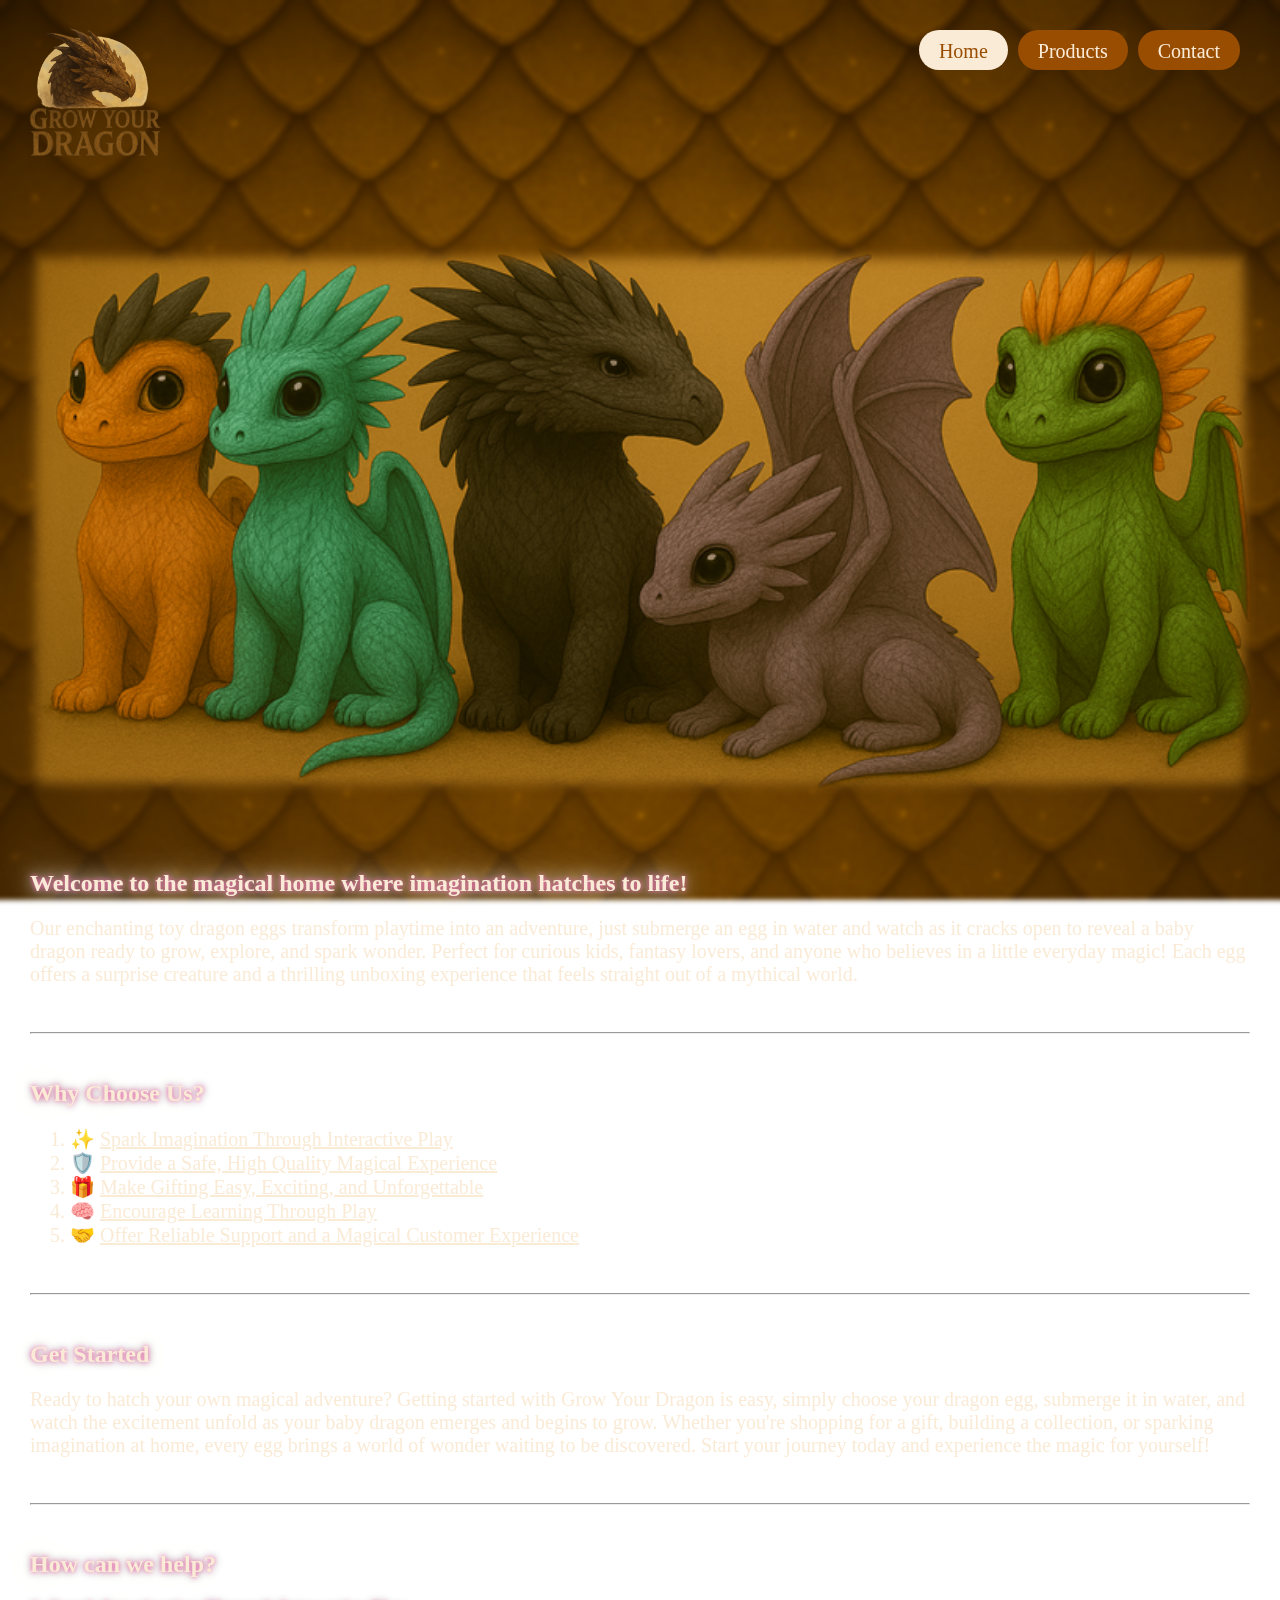
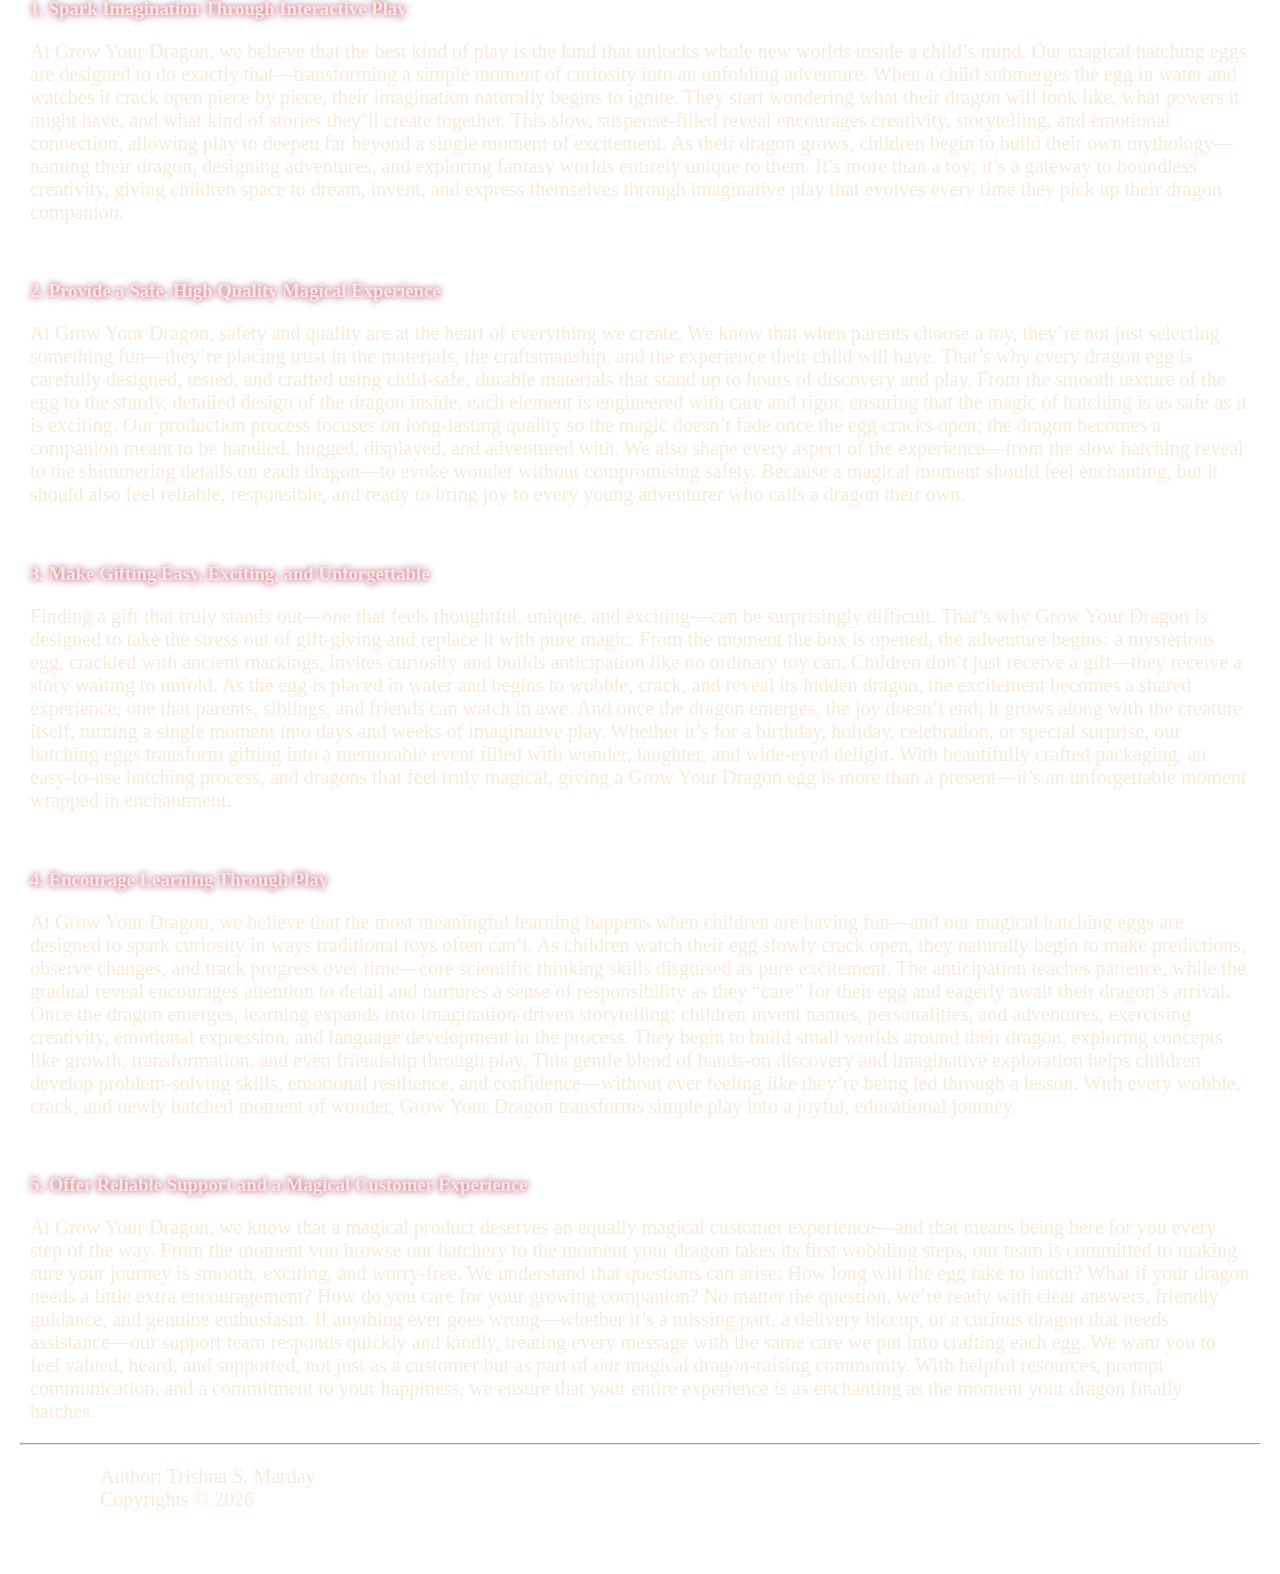
<file: index.html>
<!DOCTYPE html>
<html lang="en">
<head>
	<meta charset="UTF-8">
	<title>Home - Grow Your Dragon Official Store</title>
	<link rel="stylesheet" href="CSS/styles.css">
</head>
<body class="blur home cursor">

    <header>
    	<div class="buttons">
      		<button class="page-on button-style" onclick="window.open('index.html', '_self')">Home</button>
      		<button class="page-off button-style" onclick="window.open('products.html', '_self')">Products</button>
      		<button class="page-off button-style" onclick="window.open('contact.html', '_self')">Contact</button>
    	</div>
    	<div class="logo"></div>
 	</header>
	<main class="mainspace">
		<div class="banner"></div>
		<div class="adjustment-top">
			<h2>Welcome to the magical home where imagination hatches to life!</h2>
			<p class="Gabriola">
				Our enchanting toy dragon eggs transform playtime into an adventure, just submerge an egg in water and watch as it cracks open to reveal a baby dragon ready to grow, explore, and spark wonder. Perfect for curious kids, fantasy lovers, and anyone who believes in a little everyday magic! Each egg offers a surprise creature and a thrilling unboxing experience that feels straight out of a mythical world.
			</p>
			<br><hr><br>
			<h2>Why Choose Us?</h2>
			<ol class="Gabriola">
				<li>✨ <a href="#1">Spark Imagination Through Interactive Play</a></li>
				<li>🛡️ <a href="#2">Provide a Safe, High Quality Magical Experience</a></li>
				<li>🎁 <a href="#3">Make Gifting Easy, Exciting, and Unforgettable</a></li>
				<li>🧠 <a href="#4">Encourage Learning Through Play</a></li>
				<li>🤝 <a href="#5">Offer Reliable Support and a Magical Customer Experience</a></li>
			</ol>
			<br><hr><br>
			<h2>Get Started</h2>
			<p class="Gabriola">
				Ready to hatch your own magical adventure? Getting started with Grow Your Dragon is easy, simply choose your dragon egg, submerge it in water, and watch the excitement unfold as your baby dragon emerges and begins to grow. Whether you're shopping for a gift, building a collection, or sparking imagination at home, every egg brings a world of wonder waiting to be discovered. Start your journey today and experience the magic for yourself!
			</p>
					
			<br><hr><br>
			<h2>How can we help?</h2>
			<section id="1">
			<h3>1. Spark Imagination Through Interactive Play</h3>
			<p class="Gabriola">
				At Grow Your Dragon, we believe that the best kind of play is the kind that unlocks whole new worlds inside a child’s mind. Our magical hatching eggs are designed to do exactly that—transforming a simple moment of curiosity into an unfolding adventure. When a child submerges the egg in water and watches it crack open piece by piece, their imagination naturally begins to ignite. They start wondering what their dragon will look like, what powers it might have, and what kind of stories they’ll create together. This slow, suspense-filled reveal encourages creativity, storytelling, and emotional connection, allowing play to deepen far beyond a single moment of excitement. As their dragon grows, children begin to build their own mythology—naming their dragon, designing adventures, and exploring fantasy worlds entirely unique to them. It’s more than a toy; it’s a gateway to boundless creativity, giving children space to dream, invent, and express themselves through imaginative play that evolves every time they pick up their dragon companion.
			</p>
			</section>
			<br>
			<section id="2">
			<h3>2. Provide a Safe, High Quality Magical Experience</h3>
			<p class="Gabriola">
				At Grow Your Dragon, safety and quality are at the heart of everything we create. We know that when parents choose a toy, they’re not just selecting something fun—they’re placing trust in the materials, the craftsmanship, and the experience their child will have. That’s why every dragon egg is carefully designed, tested, and crafted using child‑safe, durable materials that stand up to hours of discovery and play. From the smooth texture of the egg to the sturdy, detailed design of the dragon inside, each element is engineered with care and rigor, ensuring that the magic of hatching is as safe as it is exciting. Our production process focuses on long‑lasting quality so the magic doesn’t fade once the egg cracks open; the dragon becomes a companion meant to be handled, hugged, displayed, and adventured with. We also shape every aspect of the experience—from the slow hatching reveal to the shimmering details on each dragon—to evoke wonder without compromising safety. Because a magical moment should feel enchanting, but it should also feel reliable, responsible, and ready to bring joy to every young adventurer who calls a dragon their own.
			</p>
			</section>
			<br>
			<section id="3">
			<h3>3. Make Gifting Easy, Exciting, and Unforgettable</h3>
			<p class="Gabriola">
				Finding a gift that truly stands out—one that feels thoughtful, unique, and exciting—can be surprisingly difficult. That’s why Grow Your Dragon is designed to take the stress out of gift‑giving and replace it with pure magic. From the moment the box is opened, the adventure begins: a mysterious egg, crackled with ancient markings, invites curiosity and builds anticipation like no ordinary toy can. Children don’t just receive a gift—they receive a story waiting to unfold. As the egg is placed in water and begins to wobble, crack, and reveal its hidden dragon, the excitement becomes a shared experience, one that parents, siblings, and friends can watch in awe. And once the dragon emerges, the joy doesn’t end; it grows along with the creature itself, turning a single moment into days and weeks of imaginative play. Whether it’s for a birthday, holiday, celebration, or special surprise, our hatching eggs transform gifting into a memorable event filled with wonder, laughter, and wide‑eyed delight. With beautifully crafted packaging, an easy‑to‑use hatching process, and dragons that feel truly magical, giving a Grow Your Dragon egg is more than a present—it’s an unforgettable moment wrapped in enchantment.
			</p>
			</section>
			<br>
			<section id="4">
			<h3>4. Encourage Learning Through Play</h3>
			<p class="Gabriola">
				At Grow Your Dragon, we believe that the most meaningful learning happens when children are having fun—and our magical hatching eggs are designed to spark curiosity in ways traditional toys often can’t. As children watch their egg slowly crack open, they naturally begin to make predictions, observe changes, and track progress over time—core scientific thinking skills disguised as pure excitement. The anticipation teaches patience, while the gradual reveal encourages attention to detail and nurtures a sense of responsibility as they “care” for their egg and eagerly await their dragon’s arrival. Once the dragon emerges, learning expands into imagination‑driven storytelling: children invent names, personalities, and adventures, exercising creativity, emotional expression, and language development in the process. They begin to build small worlds around their dragon, exploring concepts like growth, transformation, and even friendship through play. This gentle blend of hands‑on discovery and imaginative exploration helps children develop problem‑solving skills, emotional resilience, and confidence—without ever feeling like they’re being led through a lesson. With every wobble, crack, and newly hatched moment of wonder, Grow Your Dragon transforms simple play into a joyful, educational journey.
			</p>
			</section>
			<br>
			<section id="5">
			<h3>5. Offer Reliable Support and a Magical Customer Experience</h3>
			<p class="Gabriola">
				At Grow Your Dragon, we know that a magical product deserves an equally magical customer experience—and that means being here for you every step of the way. From the moment you browse our hatchery to the moment your dragon takes its first wobbling steps, our team is committed to making sure your journey is smooth, exciting, and worry‑free. We understand that questions can arise: How long will the egg take to hatch? What if your dragon needs a little extra encouragement? How do you care for your growing companion? No matter the question, we’re ready with clear answers, friendly guidance, and genuine enthusiasm. If anything ever goes wrong—whether it’s a missing part, a delivery hiccup, or a curious dragon that needs assistance—our support team responds quickly and kindly, treating every message with the same care we put into crafting each egg. We want you to feel valued, heard, and supported, not just as a customer but as part of our magical dragon‑raising community. With helpful resources, prompt communication, and a commitment to your happiness, we ensure that your entire experience is as enchanting as the moment your dragon finally hatches.
			</p>
			</section>
		</div>	
	</main>
	<footer>
	<hr>
	<pre class="Gabriola">
		Author: Trishna S. Marday
		Copyrights &copy; 2026
	</pre>
	</footer>
</body>
</file>
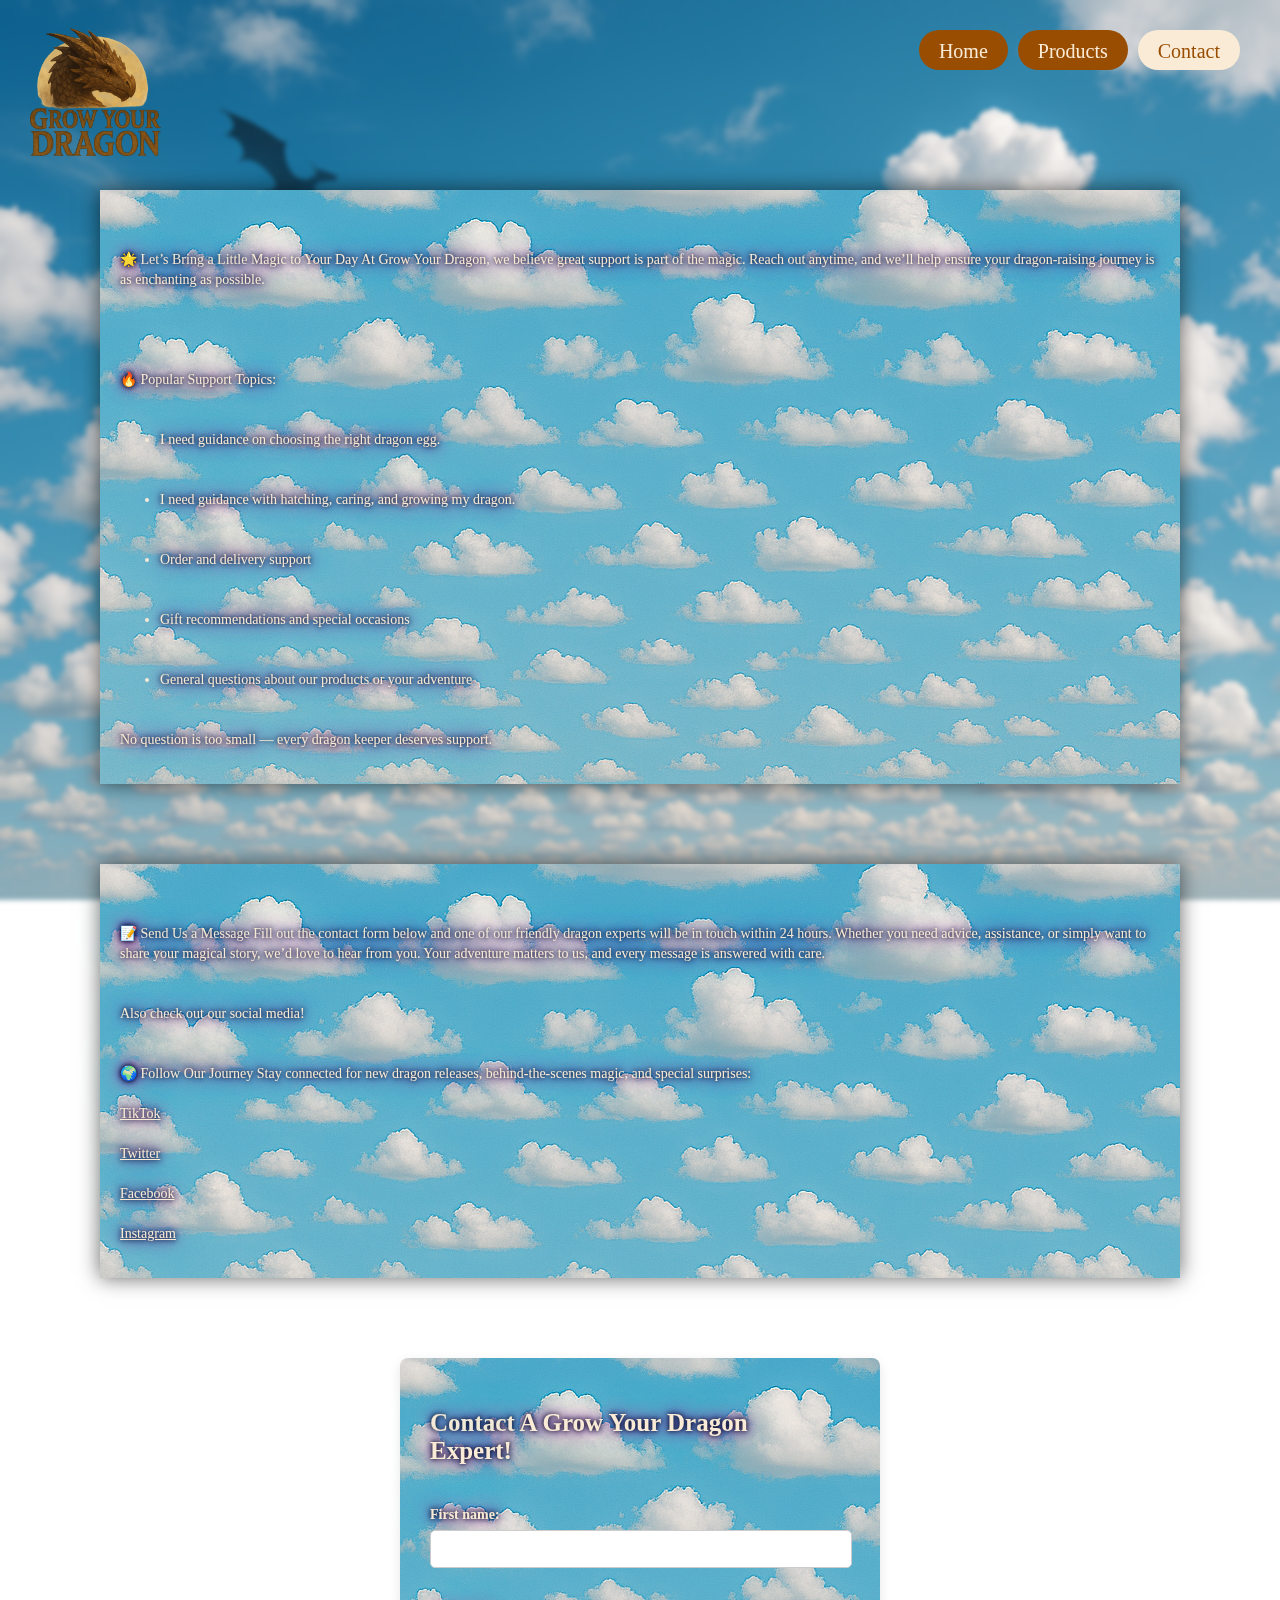
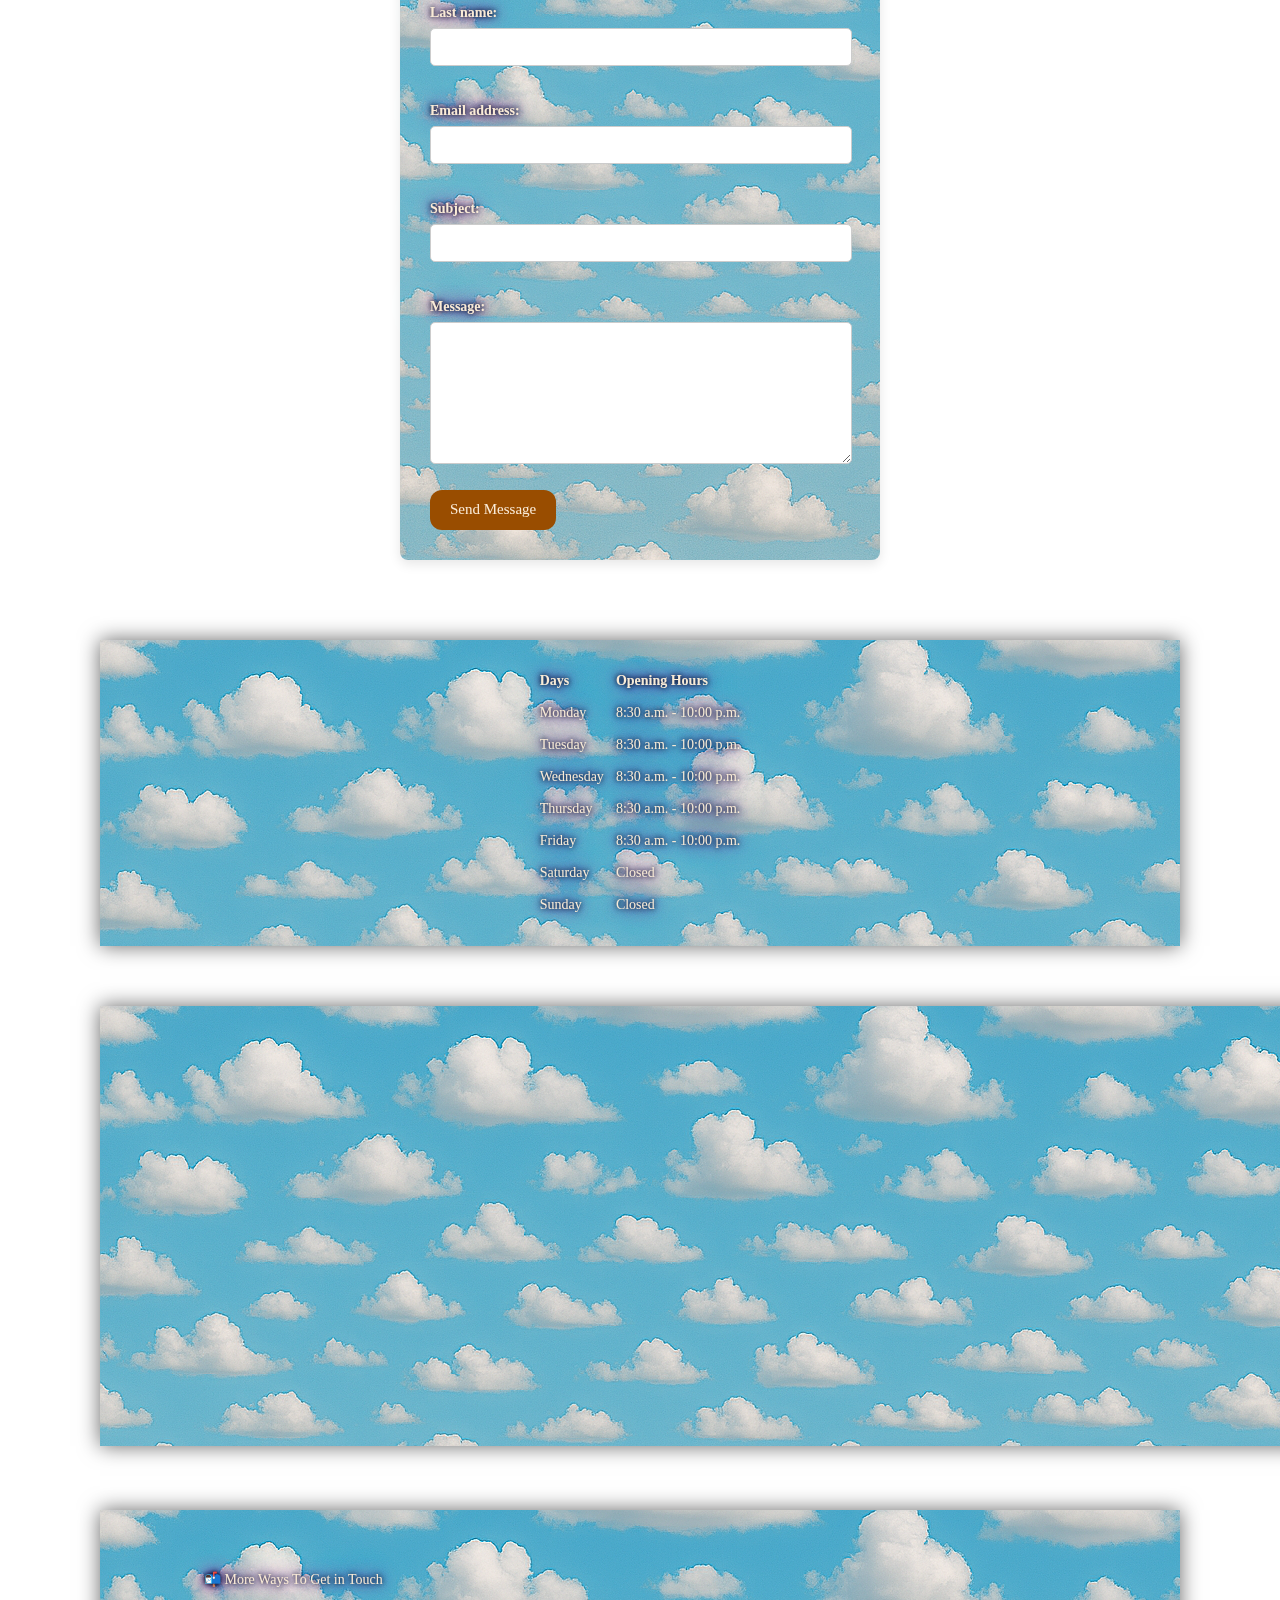
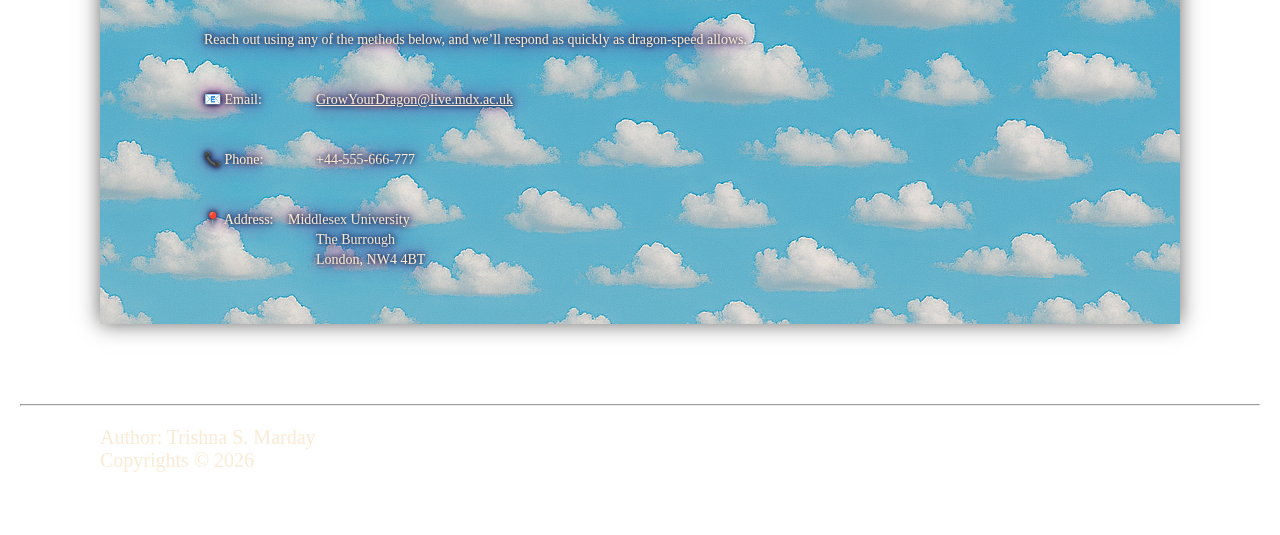
<file: contact.html>
<!DOCTYPE html>
<html lang="en">


<head>
		<meta charset="UTF-8">
		<title>Contact - Grow Your Dragon Official Store</title>
		<link rel="stylesheet" href="CSS/styles.css">
</head>


<body class="contact-background blur cursor">
	<header>
		<div class="buttons">
      		<button class="page-off button-style" onclick="window.open('index.html', '_self')">Home</button>
      		<button class="page-off button-style" onclick="window.open('products.html', '_self')">Products</button>
      		<button class="page-on button-style" onclick="window.open('contact.html', '_self')">Contact</button>
    	</div>
    	<div class="logo"></div>
	</header>
	<main class="mainspace">
			<div class="contact-card">
				<p class="contact-description">
					🌟 Let’s Bring a Little Magic to Your Day
					At Grow Your Dragon, we believe great support is part of the magic.
					Reach out anytime, and we’ll help ensure your dragon‑raising journey is as enchanting as possible.
					
					<br><br><br><br><br>

					🔥 Popular Support Topics:
				</p>
				<ul>
					<li  class="contact-list contact-description">I need guidance on choosing the right dragon egg.</li>
					<li  class="contact-list contact-description">I need guidance with hatching, caring, and growing my dragon.</li>
					<li  class="contact-list contact-description">Order and delivery support</li>
					<li  class="contact-list contact-description">Gift recommendations and special occasions</li>
					<li  class="contact-list contact-description">General questions about our products or your adventure</li>
				</ul>
				<p class="contact-description">No question is too small — every dragon keeper deserves support.</p>
			</div>
			<div class="contact-card">
				<p class="contact-description">
					📝 Send Us a Message
					Fill out the contact form below and one of our friendly dragon experts will be in touch within 24 hours.
					Whether you need advice, assistance, or simply want to share your magical story, we’d love to hear from you.
					Your adventure matters to us, and every message is answered with care.
				</p>
				<p class="contact-description">
					Also check out our social media!
				</p>
				<p class="contact-description">
					🌍 Follow Our Journey
					Stay connected for new dragon releases, behind‑the‑scenes magic, and special surprises:
					<br><br>
					<a href="https://www.tiktok.com" target="_blank">TikTok</a>
					<br><br>
					<a href="https://www.twitter.com" target="_blank">Twitter</a>
					<br><br>
					<a href="https://www.facebook.com" target="_blank">Facebook</a>
					<br><br>
					<a href="https://www.instagram.com" target="_blank">Instagram</a>
				</p>
			</div>
			<div class="form-middle">
				<div class="form-container">
			    	<h2 class="form-header">Contact A Grow Your Dragon Expert!</h2>

				    <form class="contact-description">
				        
				        <label for="first-name">First name: </label>
				        <input type="text" id="first-name" name="first-name" required>
				        <br>
				        <br>
				        <label for="last-name">Last name: </label>
				        <input type="text" id="last-name" name="last-name" required>
				        <br>
				        <br>
				        <label for="email">Email address: </label>
				        <input type="email" id="email" name="email" required>
				        <br>
				        <br>
				        <label for="subject">Subject: </label>
				        <input type="text" id="subject" name="subject" required>
				        <br>
				        <br>
			        	<label for="message">Message: </label>
			        	<textarea id="message" name="message" required></textarea>
			        	<br>
			        	<br>
			        	<button class="form-button page-off">Send Message</button>

			    	</form>
				</div>
			</div>
		<div class="table-card">
			<table class="contact-table">
				<tr>
					<th class="left contact-th">Days</th>
					<th class="left contact-th">Opening Hours</th>
				</tr>
				<tr>
					<td class="contact-td">Monday</td>
					<td class="contact-td">8:30 a.m. - 10:00 p.m.</td>
				</tr>
				<tr>
					<td class="contact-td">Tuesday</td>
					<td class="contact-td">8:30 a.m. - 10:00 p.m.</td>
				</tr>
				<tr>
					<td class="contact-td">Wednesday</td>
					<td class="contact-td">8:30 a.m. - 10:00 p.m.</td>
				</tr>
				<tr>
					<td class="contact-td">Thursday</td>
					<td class="contact-td">8:30 a.m. - 10:00 p.m.</td>
				</tr>
				<tr>
					<td class="contact-td">Friday</td>
					<td class="contact-td">8:30 a.m. - 10:00 p.m.</td>
				</tr>
				<tr>
					<td class="contact-td">Saturday</td>
					<td class="contact-td">Closed</td>
				</tr>
				<tr>
					<td class="contact-td">Sunday</td>
					<td class="contact-td">Closed</td>
				</tr>
			</table>
		</div>
		<div class="map-adjustment">
			<iframe class="map-frame" src="https://www.google.com/maps/embed?pb=!1m18!1m12!1m3!1d2478.8282442057043!2d-0.23192372366451447!3d51.589711171832086!2m3!1f0!2f0!3f0!3m2!1i1024!2i768!4f13.1!3m3!1m2!1s0x4876108b08ac8657%3A0xc6241b957359e27d!2sMiddlesex%20University%20London!5e0!3m2!1sen!2suk!4v1770058120390!5m2!1sen!2suk"></iframe>
		</div>

		<div class="contact-card">
			<pre class="contact-description">
			📬 More Ways To Get in Touch
			<br>
			Reach out using any of the methods below, and we’ll respond as quickly as dragon‑speed allows.
			<br>
			📧 Email:		<a href="mailto:GrowYourDragon@live.mdx.ac.uk">GrowYourDragon@live.mdx.ac.uk</a>
			<br>
			📞 Phone:		+44‑555‑666‑777
			<br>
			📍 Address:	Middlesex University
							The Burrough
							London, NW4 4BT
			</pre>
		</div>
	</main>
	<footer>
	<hr>
	<pre class="Gabriola">
		Author: Trishna S. Marday
		Copyrights &copy; 2026
	</pre>
	</footer>
</body>
</file>
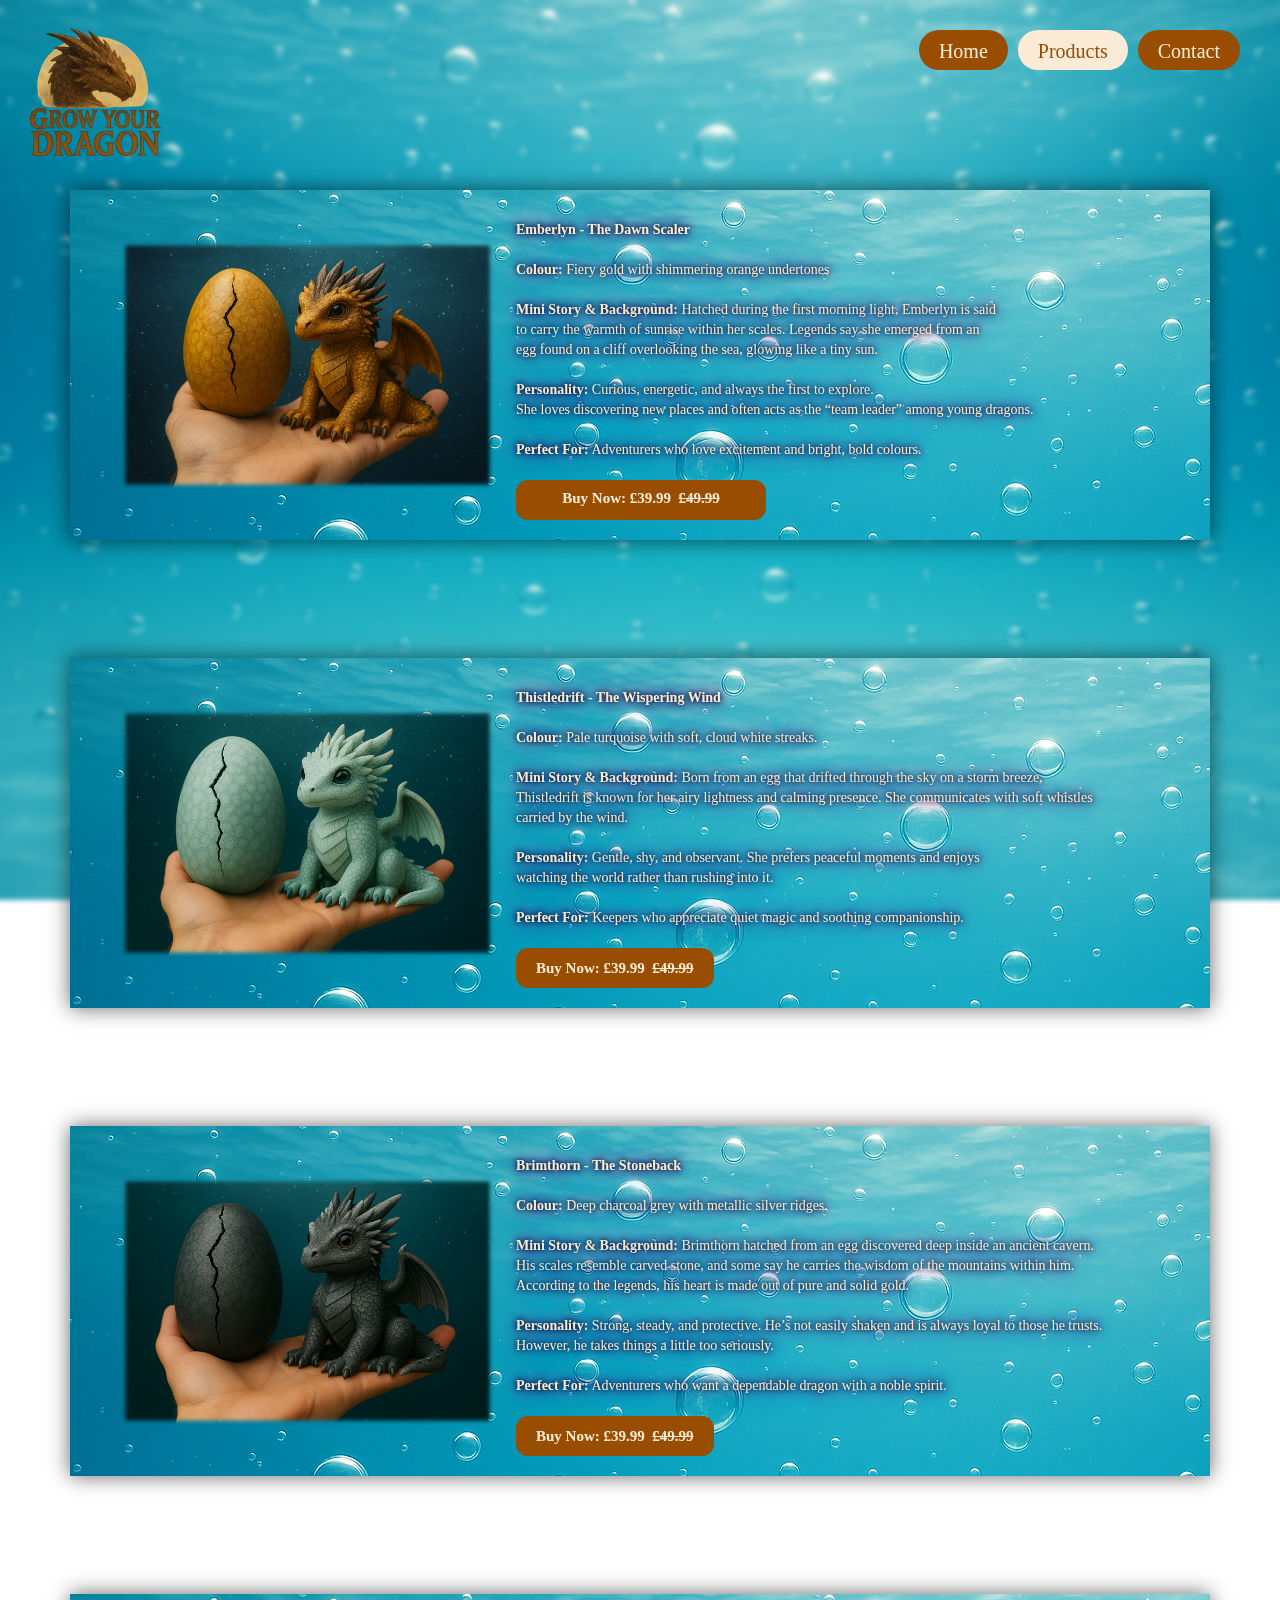
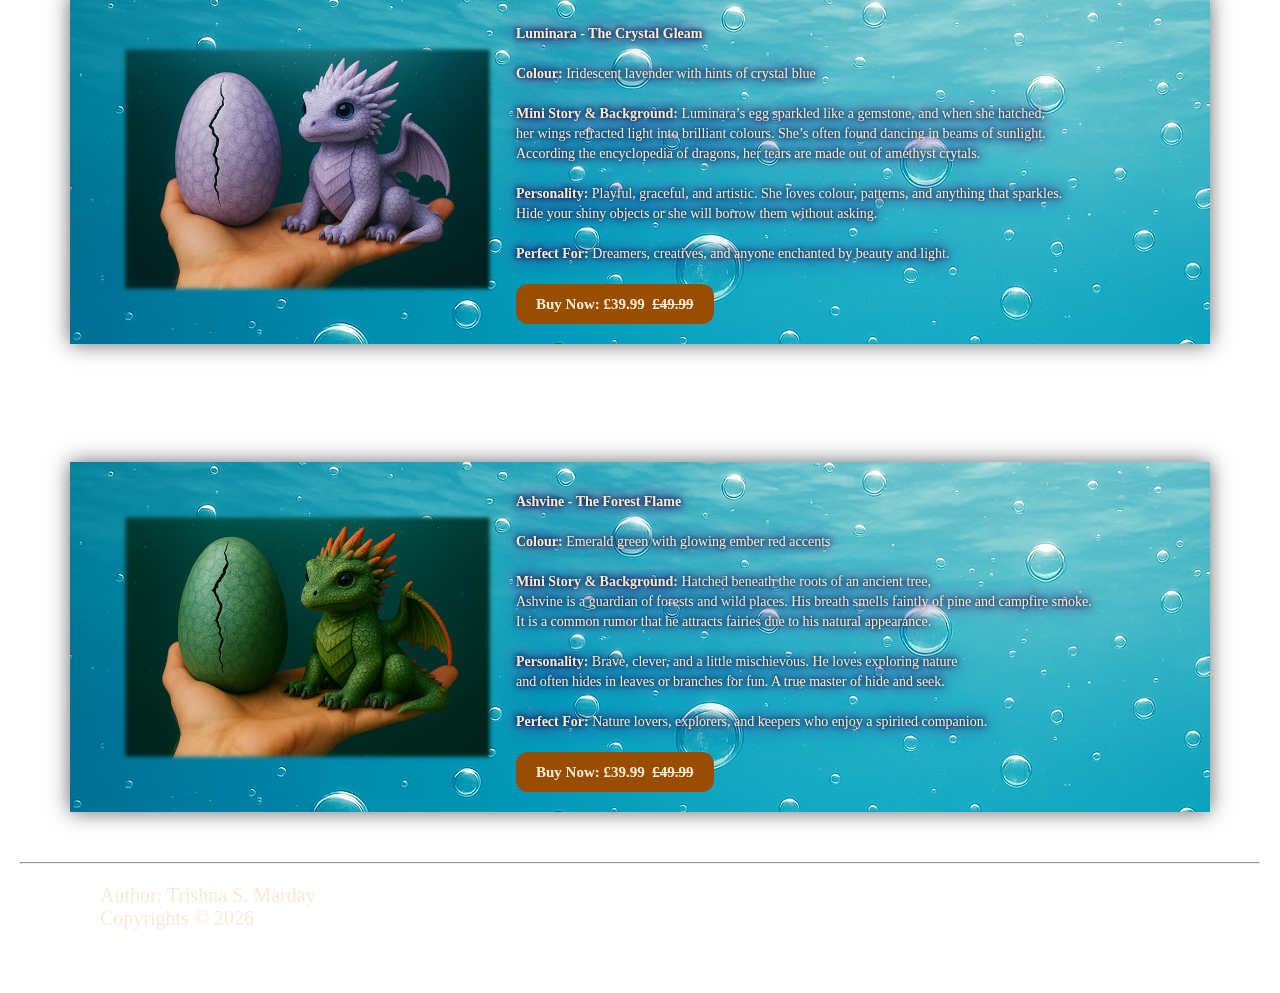
<file: products.html>
<!DOCTYPE html>
<html lang="en">

<head>
	<meta charset="UTF-8">
	<title>Products - Grow Your Dragon Official Store</title>
	<link rel="stylesheet" href="CSS/styles.css">
</head>

<body class="products-background blur cursor">
	<header>
		<div class="buttons">
      		<button class="page-off button-style" onclick="window.open('index.html', '_self')">Home</button>
      		<button class="page-on button-style" onclick="window.open('products.html', '_self')">Products</button>
      		<button class="page-off button-style" onclick="window.open('contact.html', '_self')">Contact</button>
    	</div>
    	<div class="logo"></div>
	</header>

	<main class="mainspace">
		<div>	
			<div class="product-card">
				<div class="Emberlyn product-info pre-style">
					<div>
						<p class="product-description product-card-correction">
							<strong>Emberlyn - The Dawn Scaler</strong>

							<strong>Colour:</strong> Fiery gold with shimmering orange undertones

							<strong>Mini Story & Background:</strong> Hatched during the first morning light, Emberlyn is said
							to carry the warmth of sunrise within her scales. Legends say she emerged from an
							egg found on a cliff overlooking the sea, glowing like a tiny sun.

							<strong>Personality:</strong> Curious, energetic, and always the first to explore.
							She loves discovering new places and often acts as the “team leader” among young dragons.

							<strong>Perfect For:</strong> Adventurers who love excitement and bright, bold colours.

							<button class="purchase-button page-off" onclick="window.open('purchase-emberlyn.html', '_self')"><strong>Buy Now: £39.99  <del>£49.99</del></strong>
							</button>
						</p>
					</div>
				</div>
			</div>
			<br>
			<div class="product-card">
				<div class="Thistledrift product-info pre-style">
					<div>
						<p class="product-description product-card-correction">
							<strong>Thistledrift - The Wispering Wind</strong>

							<strong>Colour:</strong> Pale turquoise with soft, cloud white streaks.

							<strong>Mini Story & Background:</strong> Born from an egg that drifted through the sky on a storm breeze,
							Thistledrift is known for her airy lightness and calming presence. She communicates with soft whistles
							carried by the wind.

							<strong>Personality:</strong> Gentle, shy, and observant. She prefers peaceful moments and enjoys 
							watching the world rather than rushing into it.

							<strong>Perfect For:</strong> Keepers who appreciate quiet magic and soothing companionship.

							<button class="purchase-button page-off" onclick="window.open('purchase-thistledrift.html', '_self')"><strong>Buy Now: £39.99  <del>£49.99</del></strong></button>
						</p>
					</div>
				</div>
			</div>
			<br>
			<div class="product-card">
				<div class="Brimthorn product-info pre-style">
					<div>
						<p class="product-description product-card-correction">
							<strong>Brimthorn - The Stoneback</strong>

							<strong>Colour:</strong> Deep charcoal grey with metallic silver ridges.
					
							<strong>Mini Story & Background:</strong> Brimthorn hatched from an egg discovered deep inside an ancient cavern.
							His scales resemble carved stone, and some say he carries the wisdom of the mountains within him.
							According to the legends, his heart is made out of pure and solid gold.
					
							<strong>Personality:</strong> Strong, steady, and protective. He’s not easily shaken and is always loyal to those he trusts.
							However, he takes things a little too seriously.
					
							<strong>Perfect For:</strong> Adventurers who want a dependable dragon with a noble spirit.

							<button class="purchase-button page-off" onclick="window.open('purchase-brimthorn.html', '_self')"><strong>Buy Now: £39.99  <del>£49.99</del></strong></button>
						</p>
					</div>
				</div>
			</div>
			<br>
			<div class="product-card">
				<div class="Luminara product-info pre-style">
					<div>
						<p class="product-description product-card-correction">
							<strong>Luminara - The Crystal Gleam</strong>

							<strong>Colour:</strong> Iridescent lavender with hints of crystal blue
					
							<strong>Mini Story & Background:</strong> Luminara’s egg sparkled like a gemstone, and when she hatched,
							her wings refracted light into brilliant colours. She’s often found dancing in beams of sunlight.
							According the encyclopedia of dragons, her tears are made out of amethyst crytals.
		 			
		 					<strong>Personality:</strong> Playful, graceful, and artistic. She loves colour, patterns, and anything that sparkles.
		 					Hide your shiny objects or she will borrow them without asking.

							<strong>Perfect For:</strong> Dreamers, creatives, and anyone enchanted by beauty and light.

							<button class="purchase-button page-off" onclick="window.open('purchase-luminara.html', '_self')"><strong>Buy Now: £39.99  <del>£49.99</del></strong></button>
						</p>
					</div>
				</div>
			</div>
			<br>
			<div class="product-card">
				<div class="Ashvine product-info pre-style">
					<div>
						<p class="product-description product-card-correction">
							<strong>Ashvine - The Forest Flame</strong>

							<strong>Colour:</strong> Emerald green with glowing ember red accents

							<strong>Mini Story & Background:</strong> Hatched beneath the roots of an ancient tree,
							Ashvine is a guardian of forests and wild places. His breath smells faintly of pine and campfire smoke.
							It is a common rumor that he attracts fairies due to his natural appearance.

							<strong>Personality:</strong> Brave, clever, and a little mischievous. He loves exploring nature 
							and often hides in leaves or branches for fun. A true master of hide and seek.

							<strong>Perfect For:</strong> Nature lovers, explorers, and keepers who enjoy a spirited companion.

							<button class="purchase-button page-off" onclick="window.open('purchase-ashvine.html', '_self')"><strong>Buy Now: £39.99  <del>£49.99</del></strong></button>
						</p>
					</div>
				</div>
			</div>
		</div>	
	</main>
	<footer>
	<hr>
	<pre class="Gabriola">
		Author: Trishna S. Marday
		Copyrights &copy; 2026
	</pre>
</footer>
</body>
</file>
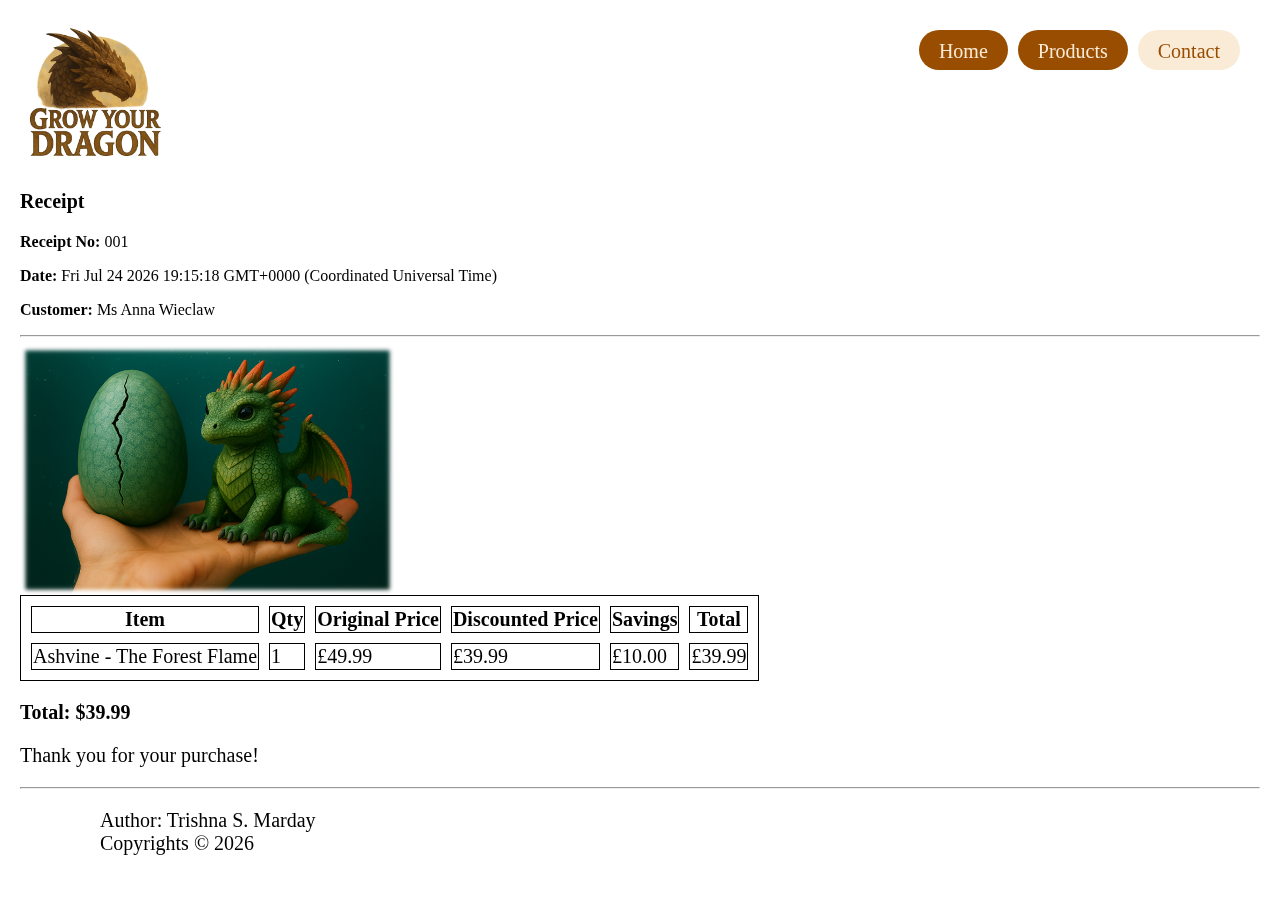
<file: purchase-ashvine.html>
<!DOCTYPE html>
<html lang="en">

<head>
	<meta charset="UTF-8">
	<title>Purchase Completed - Grow Your Dragon Official Store</title>
	<link rel="stylesheet" href="CSS/styles.css">
</head>
<body class="blur">
	<header>
		<div class="buttons">
      		<button class="page-off button-style" onclick="window.open('index.html', '_self')">Home</button>
      		<button class="page-off button-style" onclick="window.open('products.html', '_self')">Products</button>
      		<button class="page-on button-style" onclick="window.open('contact.html', '_self')">Contact</button>
    	</div>
    	<div class="logo"></div>
	</header>
	<main class="mainspace">
		<p class="purchase-font"><strong>Receipt</strong></p>
    	<p><strong>Receipt No:</strong> 001</p>
    	<p>
    		<strong>
    			Date:
    		</strong>
    			<script>
    				const today = new Date();
    				document.write(today);
				</script>
    	</p>
    	<p><strong>Customer: </strong>Ms Anna Wieclaw</p>

    	<hr>

    	<div class="Ashvine">
    	</div>

    	<table class="purchase-table">
        	<tr>
            	<th class="purchase-font purchase-th">Item</th>
            	<th class="purchase-font purchase-th">Qty</th>
            	<th class="purchase-font purchase-th">Original Price</th>
            	<th class="purchase-font purchase-th">Discounted Price</th>
            	<th class="purchase-font purchase-th">Savings</th>
            	<th class="purchase-font purchase-th">Total</th>
        	</tr>
        	<tr>
            	<td class="purchase-font purchase-td">Ashvine - The Forest Flame</td>
            	<td class="purchase-font purchase-th">1</td>
            	<td class="purchase-font purchase-th">£49.99</td>
            	<td class="purchase-font purchase-th">£39.99</td>
            	<td class="purchase-font purchase-th">£10.00</td>
            	<td class="purchase-font purchase-th">£39.99</td>
        	</tr>
    	</table>

    	<p class="purchase-font"><strong>Total: $39.99</strong></p>
    	<p class="purchase-font">Thank you for your purchase!</p>
	</main>
	<footer>
	<hr>
	<pre class="purchase-Gabriola">
		Author: Trishna S. Marday
		Copyrights &copy; 2026
	</pre>
	</footer>
</body>
</file>
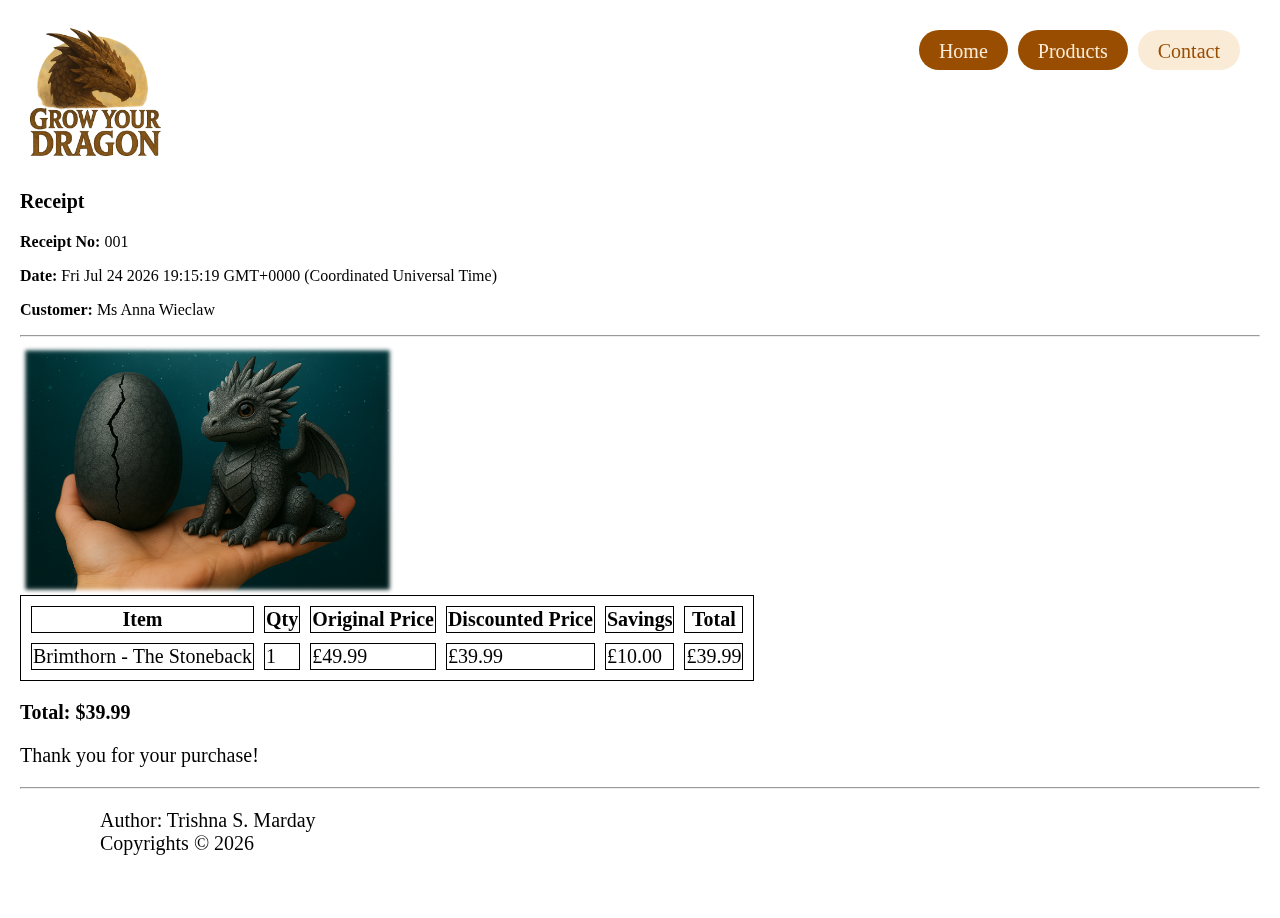
<file: purchase-brimthorn.html>
<!DOCTYPE html>
<html lang="en">

<head>
	<meta charset="UTF-8">
	<title>Purchase Completed - Grow Your Dragon Official Store</title>
	<link rel="stylesheet" href="CSS/styles.css">
</head>
<body class="blur">
	<header>
		<div class="buttons">
      		<button class="page-off button-style" onclick="window.open('index.html', '_self')">Home</button>
      		<button class="page-off button-style" onclick="window.open('products.html', '_self')">Products</button>
      		<button class="page-on button-style" onclick="window.open('contact.html', '_self')">Contact</button>
    	</div>
    	<div class="logo"></div>
	</header>
	<main class="mainspace">
		<p class="purchase-font"><strong>Receipt</strong></p>
    	<p><strong>Receipt No:</strong> 001</p>
    	<p>
    		<strong>
    			Date:
    		</strong>
    			<script>
    				const today = new Date();
    				document.write(today);
				</script>
    	</p>
    	<p><strong>Customer: </strong>Ms Anna Wieclaw</p>

    	<hr>

    	<div class="Brimthorn">
    	</div>

    	<table class="purchase-table">
        	<tr>
            	<th class="purchase-font purchase-th">Item</th>
            	<th class="purchase-font purchase-th">Qty</th>
            	<th class="purchase-font purchase-th">Original Price</th>
            	<th class="purchase-font purchase-th">Discounted Price</th>
            	<th class="purchase-font purchase-th">Savings</th>
            	<th class="purchase-font purchase-th">Total</th>
        	</tr>
        	<tr>
            	<td class="purchase-font purchase-td">Brimthorn - The Stoneback</td>
            	<td class="purchase-font purchase-th">1</td>
            	<td class="purchase-font purchase-th">£49.99</td>
            	<td class="purchase-font purchase-th">£39.99</td>
            	<td class="purchase-font purchase-th">£10.00</td>
            	<td class="purchase-font purchase-th">£39.99</td>
        	</tr>
    	</table>

    	<p class="purchase-font"><strong>Total: $39.99</strong></p>
    	<p class="purchase-font">Thank you for your purchase!</p>
	</main>
	<footer>
	<hr>
	<pre class="purchase-Gabriola">
		Author: Trishna S. Marday
		Copyrights &copy; 2026
	</pre>
	</footer>
</body>
</file>
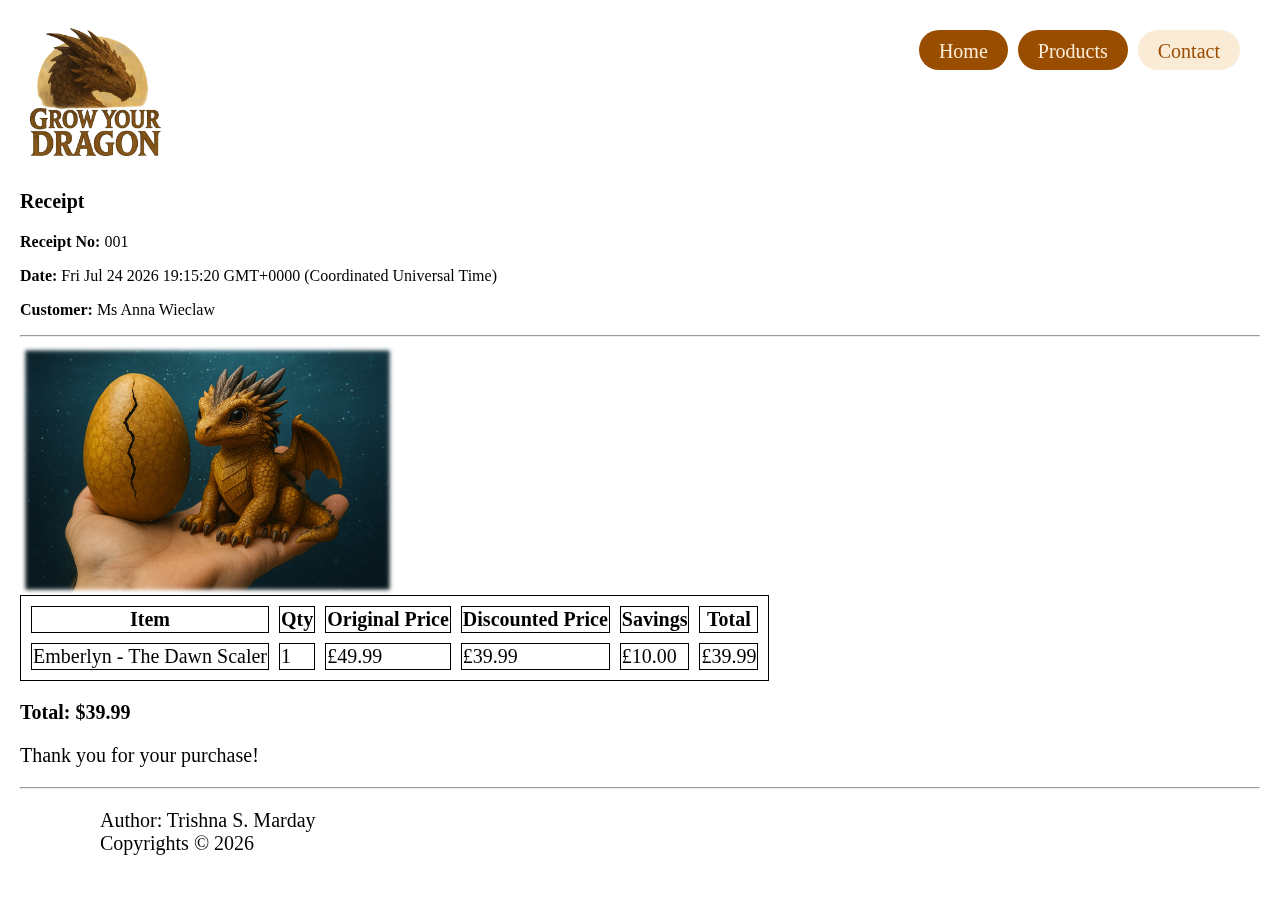
<file: purchase-emberlyn.html>
<!DOCTYPE html>
<html lang="en">

<head>
	<meta charset="UTF-8">
	<title>Purchase Completed - Grow Your Dragon Official Store</title>
	<link rel="stylesheet" href="CSS/styles.css">
</head>


<body class="blur">
	<header>
		<div class="buttons">
      		<button class="page-off button-style" onclick="window.open('index.html', '_self')">Home</button>
      		<button class="page-off button-style" onclick="window.open('products.html', '_self')">Products</button>
      		<button class="page-on button-style" onclick="window.open('contact.html', '_self')">Contact</button>
    	</div>
    	<div class="logo"></div>
	</header>
	<main class="mainspace">
		<p class="purchase-font"><strong>Receipt</strong></p>
    	<p><strong>Receipt No:</strong> 001</p>
    	<p>
    		<strong>
    			Date:
    		</strong>
    			<script>
    				const today = new Date();
    				document.write(today);
				</script>
    	</p>
    	<p><strong>Customer: </strong>Ms Anna Wieclaw</p>

    	<hr>

    	<div class="Emberlyn">
    	</div>

    	<table class="purchase-table">
        	<tr>
            	<th class="purchase-font purchase-th">Item</th>
            	<th class="purchase-font purchase-th">Qty</th>
            	<th class="purchase-font purchase-th">Original Price</th>
            	<th class="purchase-font purchase-th">Discounted Price</th>
            	<th class="purchase-font purchase-th">Savings</th>
            	<th class="purchase-font purchase-th">Total</th>
        	</tr>
        	<tr>
            	<td class="purchase-font purchase-td">Emberlyn - The Dawn Scaler</td>
            	<td class="purchase-font purchase-th">1</td>
            	<td class="purchase-font purchase-th">£49.99</td>
            	<td class="purchase-font purchase-th">£39.99</td>
            	<td class="purchase-font purchase-th">£10.00</td>
            	<td class="purchase-font purchase-th">£39.99</td>
        	</tr>
    	</table>

    	<p class="purchase-font"><strong>Total: $39.99</strong></p>
    	<p class="purchase-font">Thank you for your purchase!</p>
	</main>
	<footer>
	<hr>
	<pre class="purchase-Gabriola">
		Author: Trishna S. Marday
		Copyrights &copy; 2026
	</pre>
	</footer>
</body>
</file>
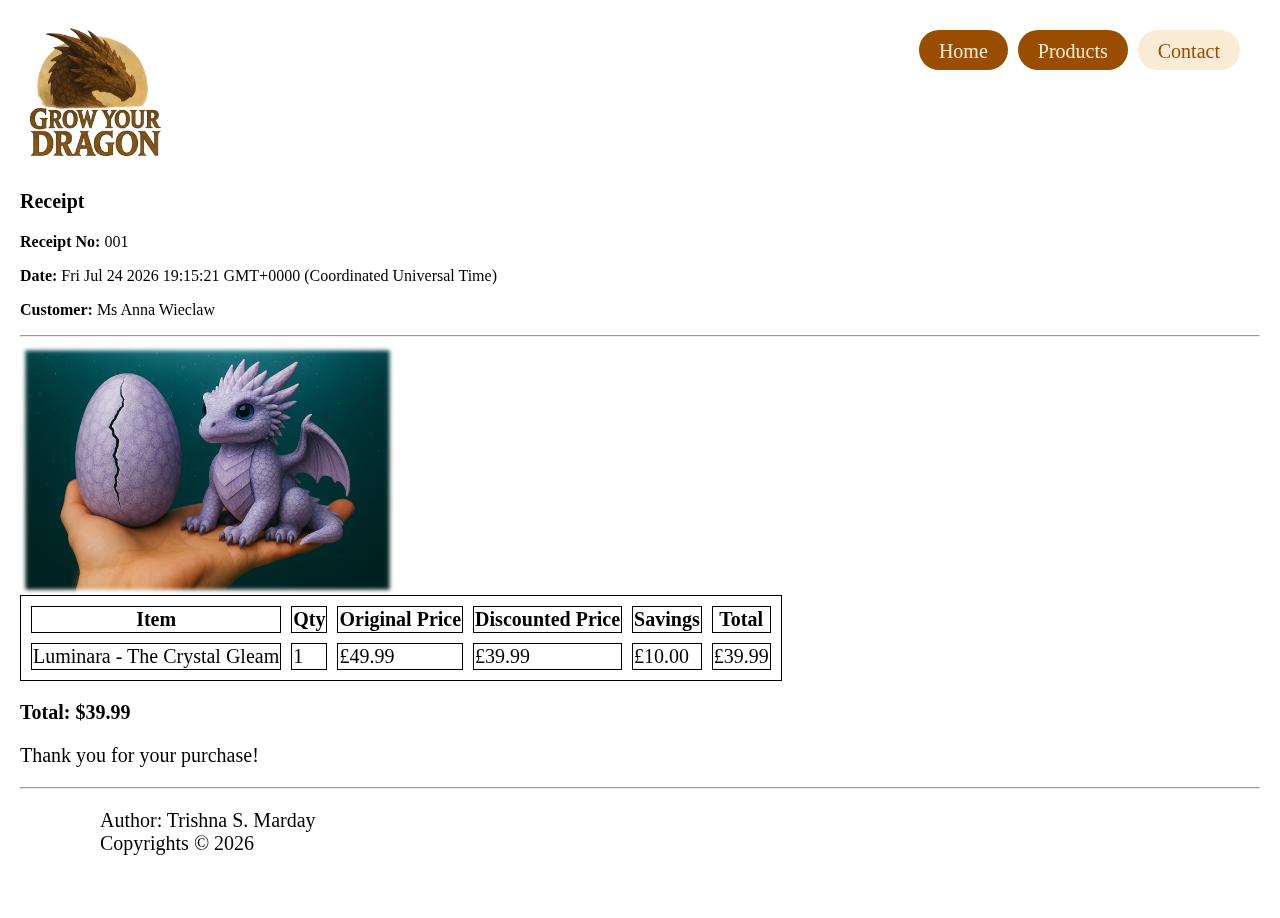
<file: purchase-luminara.html>
<!DOCTYPE html>
<html lang="en">

<head>
	<meta charset="UTF-8">
	<title>Purchase Completed - Grow Your Dragon Official Store</title>
	<link rel="stylesheet" href="CSS/styles.css">
</head>
<body class="blur">
	<header>
		<div class="buttons">
      		<button class="page-off button-style" onclick="window.open('index.html', '_self')">Home</button>
      		<button class="page-off button-style" onclick="window.open('products.html', '_self')">Products</button>
      		<button class="page-on button-style" onclick="window.open('contact.html', '_self')">Contact</button>
    	</div>
    	<div class="logo"></div>
	</header>
	<main class="mainspace">
		<p class="purchase-font"><strong>Receipt</strong></p>
    	<p><strong>Receipt No:</strong> 001</p>
    	<p>
    		<strong>
    			Date:
    		</strong>
    			<script>
    				const today = new Date();
    				document.write(today);
				</script>
    	</p>
    	<p><strong>Customer: </strong>Ms Anna Wieclaw</p>

    	<hr>

    	<div class="Luminara">
    	</div>

    	<table class="purchase-table">
        	<tr>
            	<th class="purchase-font purchase-th">Item</th>
            	<th class="purchase-font purchase-th">Qty</th>
            	<th class="purchase-font purchase-th">Original Price</th>
            	<th class="purchase-font purchase-th">Discounted Price</th>
            	<th class="purchase-font purchase-th">Savings</th>
            	<th class="purchase-font purchase-th">Total</th>
        	</tr>
        	<tr>
            	<td class="purchase-font purchase-td">Luminara - The Crystal Gleam</td>
            	<td class="purchase-font purchase-th">1</td>
            	<td class="purchase-font purchase-th">£49.99</td>
            	<td class="purchase-font purchase-th">£39.99</td>
            	<td class="purchase-font purchase-th">£10.00</td>
            	<td class="purchase-font purchase-th">£39.99</td>
        	</tr>
    	</table>

    	<p class="purchase-font"><strong>Total: $39.99</strong></p>
    	<p class="purchase-font">Thank you for your purchase!</p>
	</main>
	<footer>
	<hr>
	<pre class="purchase-Gabriola">
		Author: Trishna S. Marday
		Copyrights &copy; 2026
	</pre>
	</footer>
</body>
</file>
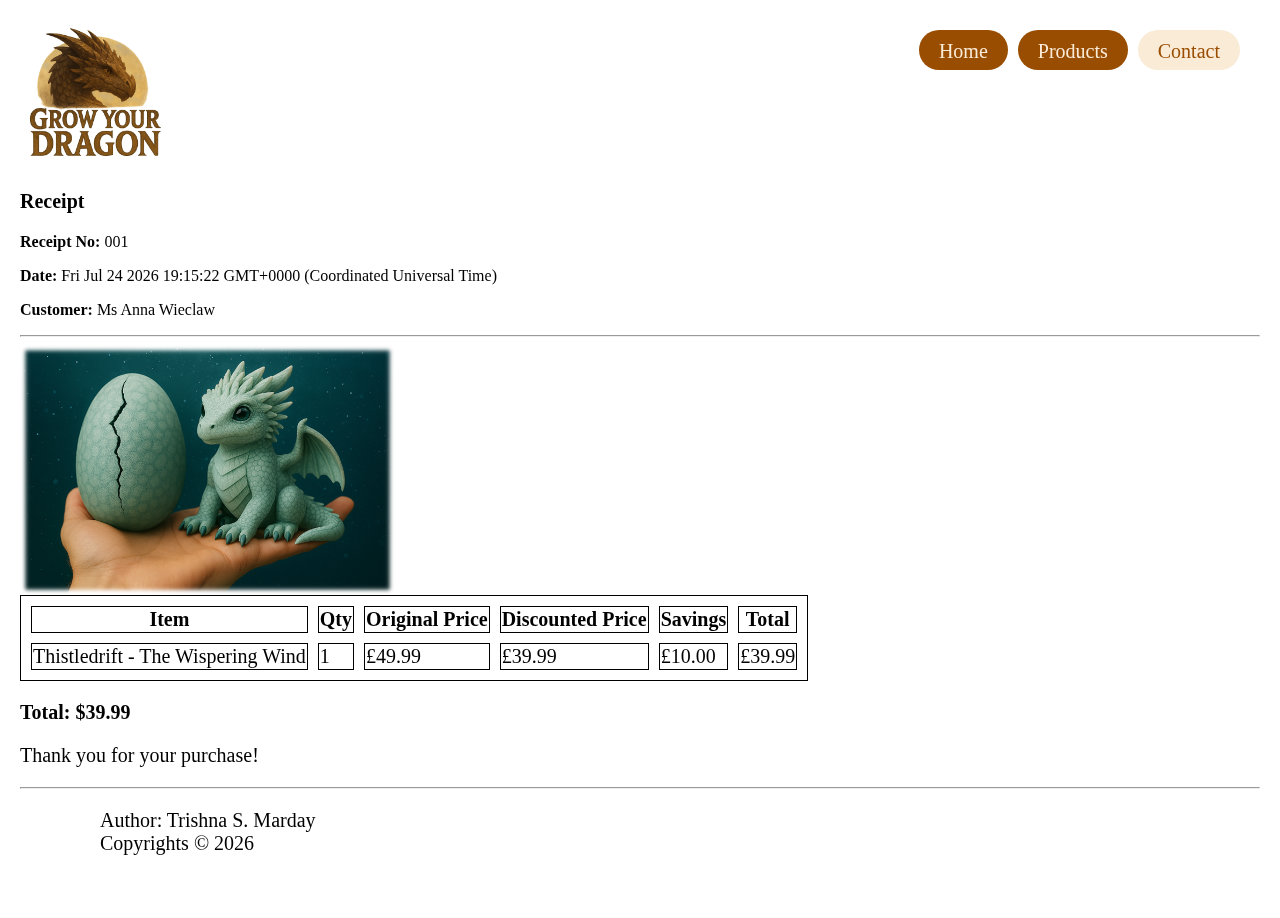
<file: purchase-thistledrift.html>
<!DOCTYPE html>
<html lang="en">

<head>
	<meta charset="UTF-8">
	<title>Purchase Completed - Grow Your Dragon Official Store</title>
	<link rel="stylesheet" href="CSS/styles.css">
</head>
<body class="blur">
	<header>
		<div class="buttons">
      		<button class="page-off button-style" onclick="window.open('index.html', '_self')">Home</button>
      		<button class="page-off button-style" onclick="window.open('products.html', '_self')">Products</button>
      		<button class="page-on button-style" onclick="window.open('contact.html', '_self')">Contact</button>
    	</div>
    	<div class="logo"></div>
	</header>
	<main class="mainspace">
		<p class="purchase-font"><strong>Receipt</strong></p>
    	<p><strong>Receipt No:</strong> 001</p>
    	<p>
    		<strong>
    			Date:
    		</strong>
    			<script>
    				const today = new Date();
    				document.write(today);
				</script>
    	</p>
    	<p><strong>Customer: </strong>Ms Anna Wieclaw</p>

    	<hr>

    	<div class="Thistledrift">
    	</div>

    	<table class="purchase-table">
        	<tr>
            	<th class="purchase-font purchase-th">Item</th>
            	<th class="purchase-font purchase-th">Qty</th>
            	<th class="purchase-font purchase-th">Original Price</th>
            	<th class="purchase-font purchase-th">Discounted Price</th>
            	<th class="purchase-font purchase-th">Savings</th>
            	<th class="purchase-font purchase-th">Total</th>
        	</tr>
        	<tr>
            	<td class="purchase-font purchase-td">Thistledrift - The Wispering Wind</td>
            	<td class="purchase-font purchase-th">1</td>
            	<td class="purchase-font purchase-th">£49.99</td>
            	<td class="purchase-font purchase-th">£39.99</td>
            	<td class="purchase-font purchase-th">£10.00</td>
            	<td class="purchase-font purchase-th">£39.99</td>
        	</tr>
    	</table>

    	<p class="purchase-font"><strong>Total: $39.99</strong></p>
    	<p class="purchase-font">Thank you for your purchase!</p>
	</main>
	<footer>
	<hr>
	<pre class="purchase-Gabriola">
		Author: Trishna S. Marday
		Copyrights &copy; 2026
	</pre>
	</footer>
</body>
</file>
<file: CSS/styles.css>
/* Global CSS Section */

html, body {
  margin: 0;
  padding: 0;
  max-width: 100%;
  overflow-x: visible;
}


header {
  z-index:1000;
  top:5px;
  position: sticky;
}


iframe {
  height: 400px; width:1275px;
}


a {
  color: inherit;
  cursor: url("../Images/wand-link.png") 16 16, auto;
}


h1{
  font-family: Old English Text MT;
  color: antiquewhite;
  text-shadow: 0 0 5px #ff69b4, 0 0 10px grey, 0 0 20px floralwhite, 0 0 40px antiquewhite;
  font-size: 40px;
  text-align: center;
}


h2 {
  font-family: Old English Text MT;
  color: antiquewhite;
  text-shadow: 0 0 5px #ff69b4, 0 0 10px grey, 0 0 20px floralwhite, 0 0 40px antiquewhite;
}


h3 {
  font-family: Copperplate Gothic Light;
  color: antiquewhite;
  text-shadow: 0 0 5px #ff69b4, 0 0 10px grey, 0 0 20px floralwhite, 0 0 40px antiquewhite;
}


/* Global Class Section */

.mainspace {
  margin-top: 120px;
}


.blur {
  backdrop-filter: blur(2.5px);
  padding: 20px;
}


.cursor {
  cursor: url("../Images/wand.png") 16 16, auto;
}


.visibility {
  font-size: 30px;
}


.Gabriola {
  font-family: Gabriola;
  color: antiquewhite;
  font-size: 20px;
}


.Copper {
  font-family: Copperplate Gothic Light;
  color: antiquewhite;
}


.logo {
  width:150px;
  height: 150px;
  background-image: url("../Images/logo.png");
  background-size: contain;
  background-repeat: no-repeat;
  position: center;
  padding-right: 2px;
  margin-top: -50px;
  display: flex;
  justify-content: center;
  position: fixed;
}


.buttons {
  display: flex;
  justify-content: flex-end;
  gap: 10px;
  padding-right: 20px;
  margin-top: 10px;
}


.button-style {
  padding: 10px 20px;
  border-radius: 1000px;
  font-family: "Copperplate Gothic Light";
  font-size: 20px;
  text-align: center;
  border: none;
  cursor: url("../Images/wand-link.png") 16 16, auto;
  transition: transform 0.2s, box-shadow 0.2s; height: 40px;
}


.button-style:hover {
  transform: translateY(-5px);
  box-shadow: 0 4px 8px rgba(0,0,0,0.8);
}


.page-on {
  color: rgb(153, 77, 0);
  background-color: antiquewhite;
}


.page-off {
  color: antiquewhite;
  background-color: rgb(153, 77, 0);
}


/* Homepage.html Section */


.home {
  background-image: url("../Images/scales.png");
 	background-size: cover;
  background-repeat: repeat;
  background-position: center;
  z-index: 0;
  margin: 0;
  background-attachment: fixed;
}


.banner {
  width:100%;
  height: 1000px;
  background-image: url("../Images/banner.png");
  background-size: contain;
  background-repeat: no-repeat;
  background-position: center;
  margin-top: -170px;
}


.adjustment-top {
  margin-top: -170px;
  margin-left: 10px;
  margin-right: 10px;
}


.adjustment-bottom {
  margin-left: 10px;
  margin-right: 10px;
  border:none;
  height:1px;
  background-color: antiquewhite;
}


/* Contact.html Section*/

.contact-heading {
  font-family: Old English Text MT;
  color: antiquewhite;
  font-size: 40px;
  text-shadow: 0 0 5px black, 0 0 10px navy, 0 0 20px deeppink, 0 0 40px turquoise;
  text-align: center;
}

.contact-background {
  background-image: url("../Images/skies.png");
 	background-size: cover;
  background-repeat: repeat;
  background-position: center;
  z-index: 0;
  margin: 0;
  background-attachment: fixed;
}


.contact-header {
  text-align: center;
  font-family: Old English Text MT;
  color: antiquewhite;
	text-shadow: 0 0 5px #ff69b4, 0 0 10px grey, 0 0 20px floralwhite, 0 0 40px antiquewhite;
}


.contact-list {
  font-family: Gabriola;
  color: antiquewhite;
  font-size: 20px;
  padding-left: -20px;
  margin: 0;
  line-height: 1.2px;
}


.contact-card {
  position: relative;
  padding: 20px;
  margin: 80px;
  background-image: url("../Images/skyframe.png");
  box-shadow: 0 0 20px rgba(0,0,0,0.6);
  transition: transform 0.2s ease, box-shadow 0.2s ease;
}


.contact-card:hover {
  box-shadow: 0 0 500px black;
  transform: translateY(-15px);
}


.contact-description {
  font-family: Copperplate Gothic Light;
  color: antiquewhite;
  margin-left: 0px;
  margin-top: 40px;
  font-size: 14px;
  text-shadow: 0 0 5px black, 0 0 10px navy, 0 0 20px deeppink, 0 0 40px turquoise;
  line-height: 20px;
}


.map-frame {
  padding: 20px;
  margin: 80px;
  border:0;
  background-image: url("../Images/skyframe.png");
  box-shadow: 0 0 20px rgba(0,0,0,0.6);
  transition: transform 0.2s ease, box-shadow 0.2s ease;
}


.map-frame:hover {
  box-shadow: 0 0 500px black;
  transform: translateY(-15px);
}


.map-adjustment {
  margin-bottom: -100px;
  margin-top: -100px;
}


.form-container {
  background-image: url("../Images/skyframe.png");
  padding: 30px;
  border-radius: 8px;
  box-shadow: 0 4px 12px rgba(0,0,0,0.1);
  width: 400px;
  padding-right: 50px;
  transition: transform 0.2s ease, box-shadow 0.2s ease;
  }


.form-container:hover {
  box-shadow: 0 0 500px black;
  transform: translateY(-15px);
}


label {
  display: block;
  margin-top: 15px;
  font-weight: bold;
  }

input, textarea {
        width: 100%;
        padding: 10px;
        margin-top: 5px;
        border-radius: 5px;
        border: 1px solid #ccc;
        font-size: 14px;
    }

textarea {
  height: 120px;
  resize: vertical;
    }

.form-button {
  padding: 10px 20px;
  border-radius: 12px;
  font-family: "Copperplate Gothic Light";
  font-size: 15px;
  text-align: center;
  border: none;
  cursor: url("../Images/wand-link.png") 16 16, auto;
  transition: transform 0.2s, box-shadow 0.2s;
  height: 40px;
  color:antiquewhite;
}


.form-button:hover {
  transform: translateY(-5px);
  box-shadow: 0 4px 8px rgba(0,0,0,0.8);
}


.form-header {
  font-family: Old English Text MT;
  color: antiquewhite;
  font-size: 25px;
  text-shadow: 0 0 5px black, 0 0 10px navy, 0 0 20px deeppink, 0 0 40px turquoise;
}


.form-middle {
  display: flex;
  justify-content: center;
}


.contact-table {
  font-family: Copperplate Gothic Light;
  color: antiquewhite;
  margin-left: 0px;
  font-size: 14px;
  text-shadow: 0 0 5px black, 0 0 10px navy, 0 0 20px deeppink, 0 0 40px turquoise;
  line-height: 20px;
  border-spacing: 10px;
}

.contact-th {
  font-family: Copperplate Gothic Light;
  color: antiquewhite;
  margin-left: 0px;
  font-size: 14px;
  text-shadow: 0 0 5px black, 0 0 10px navy, 0 0 20px deeppink, 0 0 40px turquoise;
  line-height: 20px;
  border-spacing: 10px;
}


.contact-td {
  font-family: Copperplate Gothic Light;
  color: antiquewhite;
  margin-left: 0px;
  font-size: 14px;
  text-shadow: 0 0 5px black, 0 0 10px navy, 0 0 20px deeppink, 0 0 40px turquoise;
  line-height: 20px;
  border-spacing: 10px;
}


.table-card {
  position: relative;
  padding: 20px;
  margin: 80px;
  background-image: url("../Images/skyframe.png");
  box-shadow: 0 0 20px rgba(0,0,0,0.6);
  transition: transform 0.2s ease, box-shadow 0.2s ease;
  display: flex;
  justify-content: center;
  align-items: center;
}

.left {
  text-align: left;
}


.table-card:hover {
  box-shadow: 0 0 500px black;
  transform: translateY(-15px);
}


/* Products.html Section*/


.products-background {
  background-image: url("../Images/water.png");
  background-size: cover;
  background-repeat: repeat;
  background-position: center;
  z-index: 0;
  margin: 0;
  background-attachment: fixed;
}


.Emberlyn {
  width:100%;
  height: 250px;
  background-image: url("../Images/Emberlyn.png");
  background-size: contain;
  background-repeat: no-repeat;
  background-position: left;
}


.Thistledrift {
  width:100%;
  height: 250px;
  background-image: url("../Images/Thistledrift.png");
  background-size: contain;
  background-repeat: no-repeat;
  background-position: left;
}


.Brimthorn {
  width:100%;
  height: 250px;
  background-image: url("../Images/Brimthorn.png");
  background-size: contain;
  background-repeat: no-repeat;
  background-position: left;
}


.Luminara {
  width:100%;
  height: 250px;
  background-image: url("../Images/Luminara.png");
  background-size: contain;
  background-repeat: no-repeat;
  background-position: left;
}


.Ashvine {
  width:100%;
  height: 250px;
  background-image: url("../Images/Ashvine.png");
  background-size: contain;
  background-repeat: no-repeat;
  background-position: left;
}


.product-description {
  font-family: Copperplate Gothic Light;
  color: antiquewhite;
  margin-left: 200px;
  margin-top: -70px;
  font-size: 14px;
	text-shadow: 0 0 5px black, 0 0 10px navy, 0 0 20px deeppink, 0 0 40px turquoise;
  line-height: 20px;
}


.product-card {
  position: relative;
  padding: 50px;
  margin: 50px;
  background-image: url("../Images/water.png");
  box-shadow: 0 0 20px rgba(0,0,0,0.6);
  transition: transform 0.2s ease, box-shadow 0.2s ease;
}


.product-card:hover {
  box-shadow: 0 0 500px black;
  transform: translateY(-15px);
}


.product-info {
  position: relative;
  z-index: 2;
}


.purchase-button {
  padding: 10px 20px;
  border-radius: 12px;
  font-family: "Copperplate Gothic Light";
  font-size: 15px;
  text-align: center;
  border: none;
  cursor: url("../Images/wand-link.png") 16 16, auto;
  transition: transform 0.2s, box-shadow 0.2s;
  height: 40px;
  color:antiquewhite;
}


.purchase-button:hover {
  transform: translateY(-5px);
  box-shadow: 0 4px 8px rgba(0,0,0,0.8);
}


.pre-style { 
  white-space: pre-wrap;
  font-family: monospace;
}

.product-card-correction {
  margin-top: -100px;
}


/* Purchase Page */

.purchase-table {
  border: 1px solid black;
  border-spacing: 10px;
}

.purchase-th {
  border: 1px solid black;
  border-spacing: 10px;
}


.purchase-td {
  border: 1px solid black;
  border-spacing: 10px;
}


.purchase-font {
  font-family: Copperplate Gothic Light;
  font-size: 20px;
  color: black;
}


.purchase-Gabriola {
  font-family: Gabriola;
  color: black;
  font-size: 20px;
}
</file>
